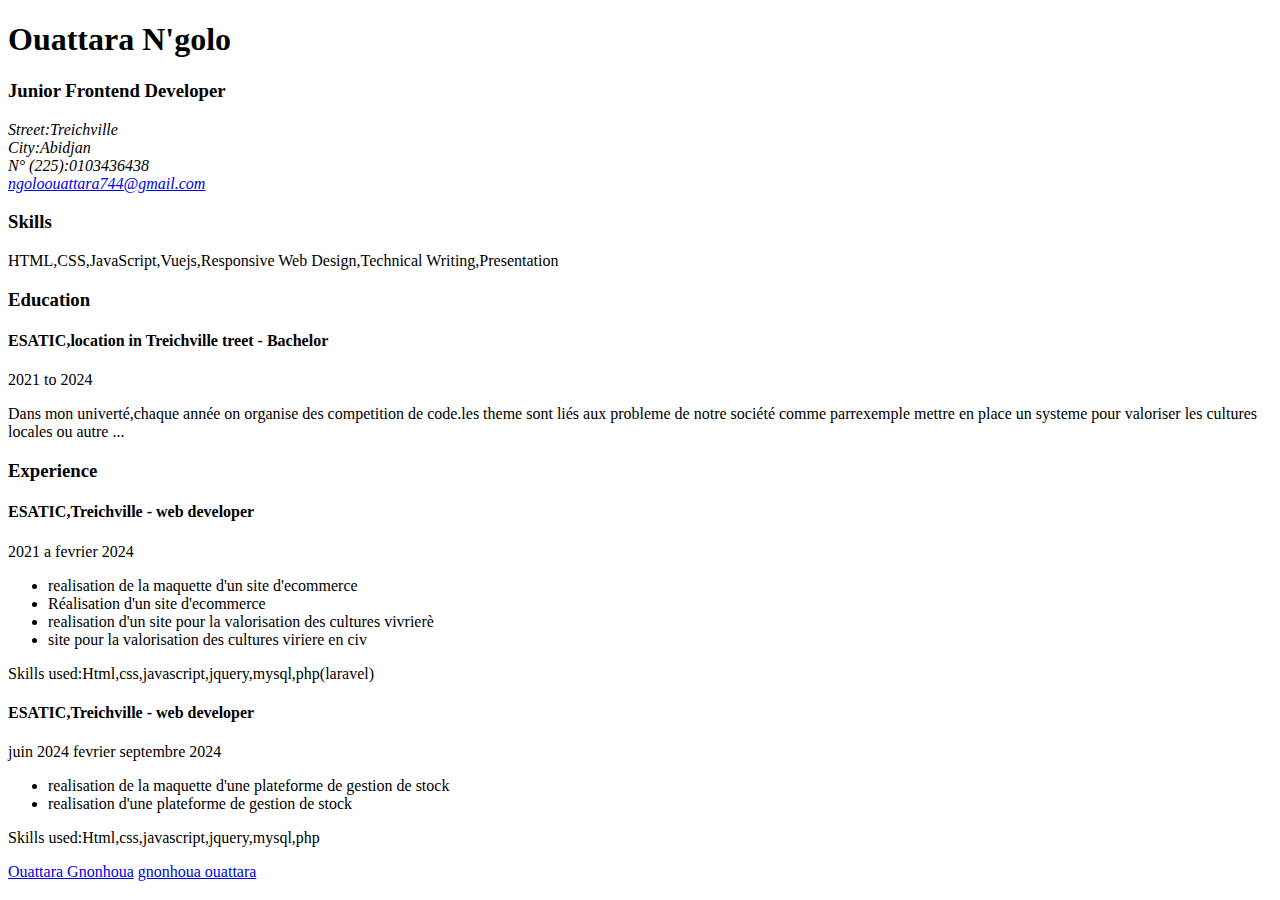
<file: 01-Single-Page CV/index.html>
<!DOCTYPE html>
<html lang="en">
<head>
    <meta charset="UTF-8">
    <meta name="viewport" content="width=device-width, initial-scale=1.0">
    <!-- SEO Meta Tags -->
    <meta name="description" content=" CV of Ouattara Ngolo, a junior Frontend Developer.">
    <meta name="keywords" content="CV, Frontend Developer, HTML, CSS, JavaScript,laravel,vuejs">
    <meta name="author" content="Ouattara Ngolo">

    <!-- Open Graph (OG) Tags: -->
    <meta name="og:title" content="Junior Frontend Developer CV">
    <meta name="og:description" content="A CV showcasing the experience, skills, and education of a junior frontend developer.">
    <!-- <meta name="og:image" content="path-to-image.jpg"> -->
    <meta name="og:type" content="website">
    
    <!-- favicon  cv -->
    <link rel="shortcut icon" href="favicon.ico" type="image/x-icon">
    
</head>
<body>

    <header>
        <h1>Ouattara N'golo</h1>
        <h3>Junior Frontend Developer</h3>
        <address>
            Street:Treichville<br>
            City:Abidjan <br>
            N° (225):0103436438 <br>
            <a href="mailto:ngoloouattara744@gmail.com">ngoloouattara744@gmail.com</a>
        </address>
    </header>
    <main>
        <section class="skills">
            <h3>Skills</h3>
            <p>HTML,CSS,JavaScript,Vuejs,Responsive Web Design,Technical Writing,Presentation</p>
        </section>
        <section class="education">
            <h3>Education</h3>
            <h4>ESATIC,location in Treichville treet - Bachelor</h4>
            <p>2021 to 2024</p>
            <p>Dans mon univerté,chaque année on organise des competition de code.les theme sont liés aux probleme de notre société comme parrexemple mettre en place un systeme pour valoriser les cultures locales ou autre ...</p>
        </section>
        <section class="experience">
            <h3>Experience</h3>
            <article>
                <h4>ESATIC,Treichville - web developer</h4>
                <p>2021 a fevrier 2024</p>
                <ul>
                    <li>realisation de la maquette d'un site d'ecommerce</li>
                    <li>Réalisation d'un site d'ecommerce</li>
                    <li>realisation d'un site pour la valorisation des cultures vivrierè</li>
                    <li>site pour la valorisation des cultures viriere en civ</li>
                </ul>
                <p> Skills used:Html,css,javascript,jquery,mysql,php(laravel)</p>
            </article>
            <article>
                <h4>ESATIC,Treichville - web developer</h4>
                <p>juin 2024 fevrier  septembre 2024</p>
                <ul>
                    <li>realisation de la maquette d'une plateforme de gestion de stock</li>
                    <li>realisation d'une plateforme de gestion de stock</li>
                </ul>
                <p> Skills used:Html,css,javascript,jquery,mysql,php</p>
            </article>
        </section>
        <aside class="internet">
            <a href="https://www.linkedin.com/in/gnonhoua-n-golo-nouhoun-ouattara-074806220/">Ouattara Gnonhoua</a>
            <a href="https://github.com/gnonhouaDev">gnonhoua ouattara</a>
        </aside>
    </main>
    
</body>
</html>
</file>
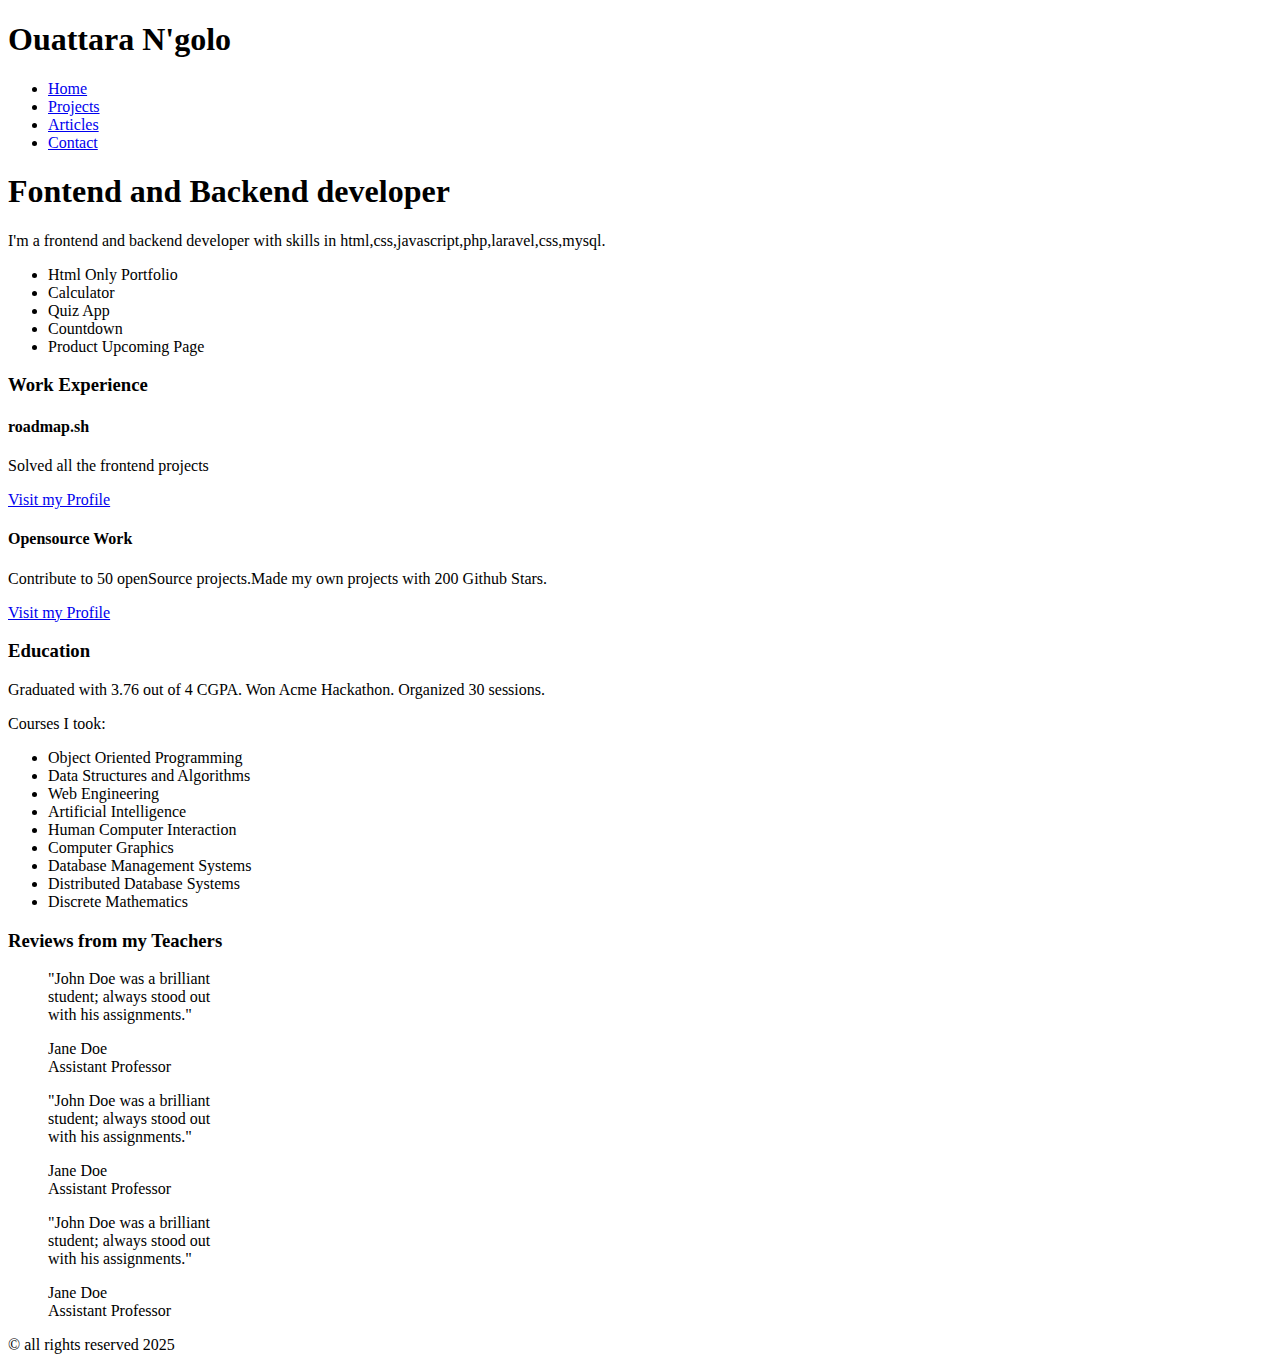
<file: 02-Basic HTML Website/index.html>
<!DOCTYPE html>
<html lang="en">
<head>
    <meta charset="UTF-8">
    <meta name="viewport" content="width=device-width, initial-scale=1.0">

    <!-- SEO meta tags -->
    <meta name="description" content="A simple HTML-only website for roadmap.sh frontend" />
    <meta name="keywords" content="Frontend Project, HTML, Roadmap.sh" />
    <meta name="author" content="Ouattara N'golo">
    
    <title>simple HTML</title>
</head>
<body>
    <header>
        <h1 class="logo">Ouattara N'golo</h1>
        <nav>
            <ul>
                <li><a href="#home">Home</a></li>
                <li><a href="projects.html">Projects</a></li>
                <li><a href="articles.html">Articles</a></li>
                <li><a href="contact.html">Contact</a></li>
            </ul>
        </nav>
    </header>

    <main>
        <section class="home" id="home">
            <h1>Fontend and Backend developer</h1>
            <p>I'm a frontend and backend developer with skills in html,css,javascript,php,laravel,css,mysql.</p>
        </section>
        <section>
            <section class="projects">

                <ul>
                    <li>Html Only Portfolio</li>
                    <li>Calculator</li>
                    <li>Quiz App</li>
                    <li>Countdown</li>
                    <li>Product Upcoming Page</li>
                </ul>
                
            </section>
            <section class="experience">
                <h3>Work Experience</h3>
    
                <article class="roadmap">
                    <h4>roadmap.sh</h4>
                    <p>Solved all the frontend projects</p>
                    <a href="#">Visit my Profile</a>
                </article>
    
                <article class="opensource">
                    <h4>Opensource Work</h4>
                    <p>Contribute to 50 openSource projects.Made my own projects with 200 Github Stars.</p>
                    <a href="#">Visit my Profile</a>
                </article>
            </section>
    
            <section class="education">
                <h3>Education</h3>
                <p>Graduated with 3.76 out of 4 CGPA. Won Acme Hackathon. Organized 30 sessions.</p>
                <p>Courses I took:</p>
                <ul>
                    <li>Object Oriented Programming</li>
                    <li>Data Structures and Algorithms</li>
                    <li>Web Engineering</li>
                    <li>Artificial Intelligence</li>
                    <li>Human Computer Interaction</li>
                    <li>Computer Graphics</li>
                    <li>Database Management Systems</li>
                    <li>Distributed Database Systems</li>
                    <li>Discrete Mathematics</li>
                </ul>
            </section>
        </section>
        <aside class="teachers">
            <h3>Reviews from my Teachers</h3>
    
            <article>
                <blockquote>
                    <p>"John Doe was a brilliant 
                        <br> student; always stood out <br>
                         with his assignments."
                    </p>
                    <p>Jane Doe <br> Assistant Professor</p>
                </blockquote>
    
                <blockquote>
                    <p>"John Doe was a brilliant 
                        <br> student; always stood out <br>
                         with his assignments."
                    </p>
                    <p>Jane Doe <br> Assistant Professor</p>
                </blockquote>
    
                <blockquote>
                    <p>"John Doe was a brilliant 
                        <br> student; always stood out <br>
                         with his assignments."
                    </p>
                    <p>Jane Doe <br> Assistant Professor</p>
                </blockquote>
            </article>
        </aside>
        <footer>
            <p>&copy; all rights reserved 2025</p>
        </footer>
    </main>
</body>
</html>
</file>
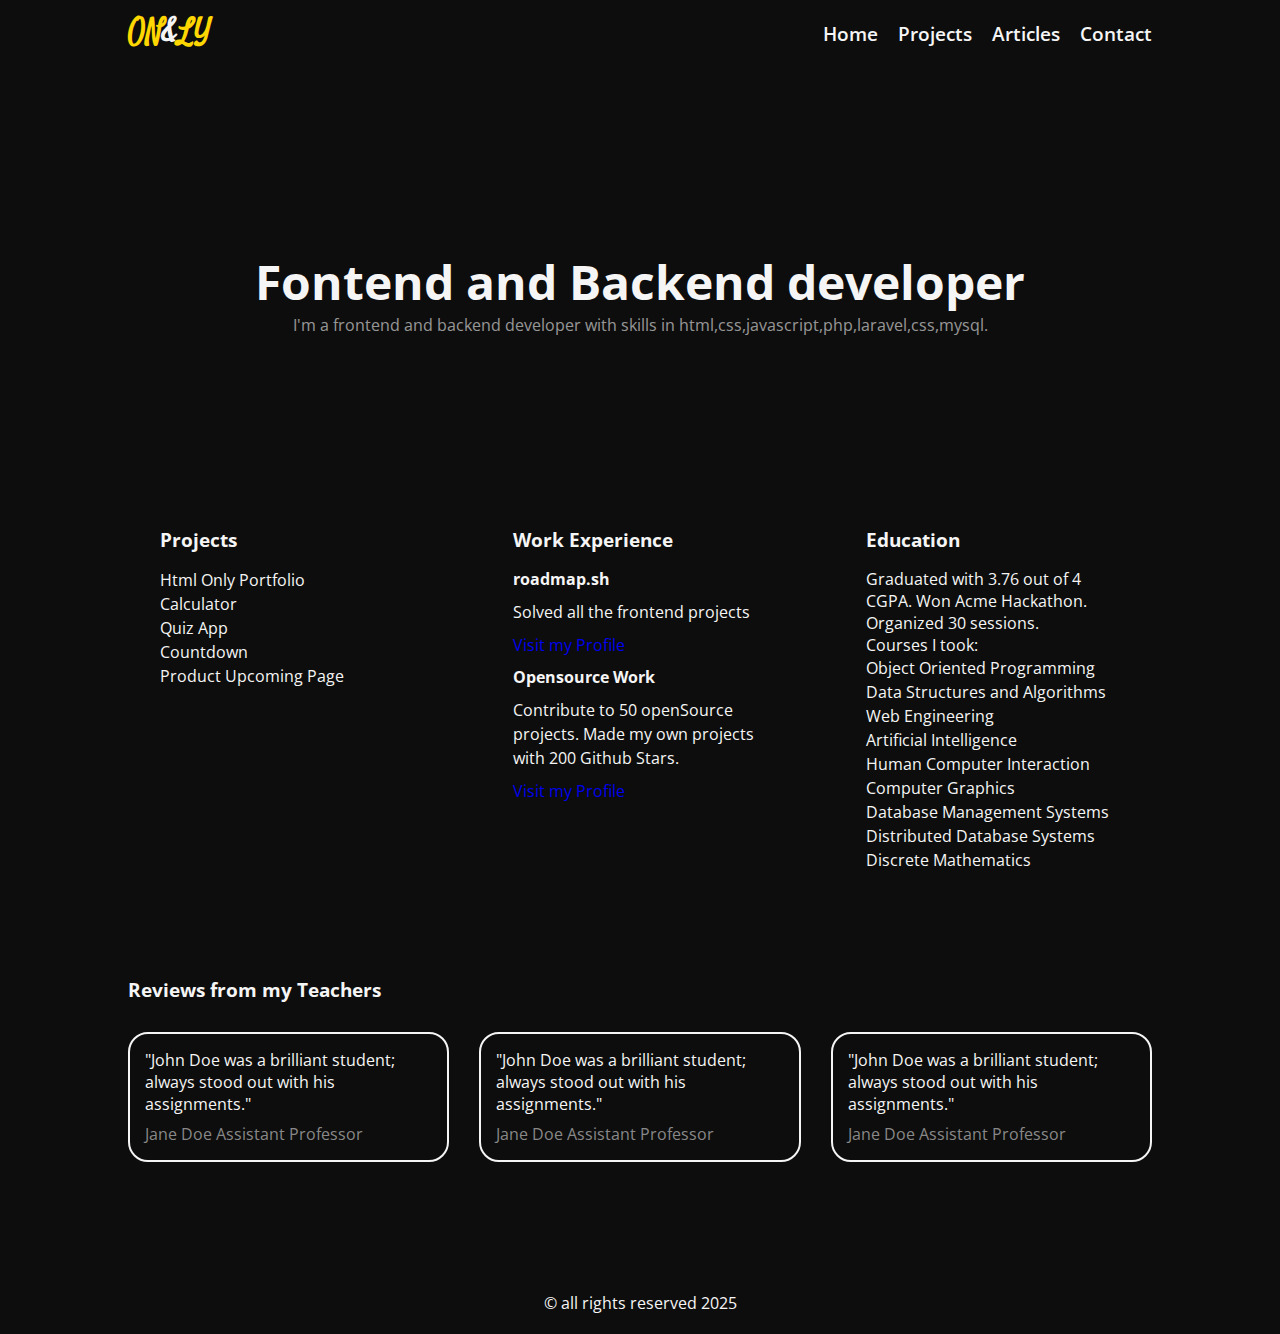
<file: 03-Personal Portfolio/index.html>
<!DOCTYPE html>
<html lang="en">
<head>
    <meta charset="UTF-8">
    <meta name="viewport" content="width=device-width, initial-scale=1.0">

    <!-- SEO meta tags -->
    <meta name="description" content="A simple HTML-only website for roadmap.sh frontend" />
    <meta name="keywords" content="Frontend Project, HTML, Roadmap.sh" />
    <meta name="author" content="Ouattara N'golo">
    <!-- font -->
    <link rel="preconnect" href="https://fonts.googleapis.com">
    <link rel="preconnect" href="https://fonts.gstatic.com" crossorigin>
    <link href="https://fonts.googleapis.com/css2?family=Open+Sans:ital,wght@0,300..800;1,300..800&family=Satisfy&display=swap" rel="stylesheet">
    <link rel="stylesheet" href="/03-Personal Portfolio/CSS/style.css">
    
    <title>simple HTML</title>
</head>
<body>
    <header>
        <h1 class="logo"><span>ON</span>&<span>LY</span></h1>
        <nav class="nav">
            <ul>
                <li><a href="index.html">Home</a></li>
                <li><a href="Projects.html">Projects</a></li>
                <li><a href="Articles.html">Articles</a></li>
                <li><a href="contact.html">Contact</a></li>
            </ul>
        </nav>
    </header>

    <main>
        <section class="home" id="home">
            <h1>Fontend and Backend developer</h1>
            <p>I'm a frontend and backend developer with skills in html,css,javascript,php,laravel,css,mysql.</p>
        </section>
    
        <section class="prof">
            <section class="projects">
                <h3>Projects</h3>
                <ul>
                    <li>Html Only Portfolio</li>
                    <li>Calculator</li>
                    <li>Quiz App</li>
                    <li>Countdown</li>
                    <li>Product Upcoming Page</li>
                </ul>
                
            </section>
            <section class="experience">
                <h3>Work Experience</h3>
    
                <article class="roadmap">
                    <h4>roadmap.sh</h4>
                    <p>Solved all the frontend projects</p>
                    <a href="#">Visit my Profile</a>
                </article>
    
                <article class="opensource">
                    <h4>Opensource Work</h4>
                    <p>Contribute to 50 openSource projects. Made my own projects with
                         200 Github Stars.</p>
                    <a href="#">Visit my Profile</a>
                </article>
            </section>
    
            <section class="education">
                <h3>Education</h3>
                <p>Graduated with 3.76 out of 4 CGPA. Won Acme Hackathon. Organized 30 sessions.</p>
                <p>Courses I took:</p>
                <ul>
                    <li>Object Oriented Programming</li>
                    <li>Data Structures and Algorithms</li>
                    <li>Web Engineering</li>
                    <li>Artificial Intelligence</li>
                    <li>Human Computer Interaction</li>
                    <li>Computer Graphics</li>
                    <li>Database Management Systems</li>
                    <li>Distributed Database Systems</li>
                    <li>Discrete Mathematics</li>
                </ul>
            </section>
        </section>

        <aside class="teachers">
            <h3>Reviews from my Teachers</h3>
    
            <article>
                <blockquote>
                    <p>"John Doe was a brilliant 
                         student; always stood out 
                         with his assignments."
                    </p>
                    <p class="author">Jane Doe  Assistant Professor</p>
                </blockquote>

                <blockquote>
                    <p>"John Doe was a brilliant 
                         student; always stood out 
                         with his assignments."
                    </p>
                    <p class="author">Jane Doe  Assistant Professor</p>
                </blockquote>
    
                <blockquote>
                    <p>"John Doe was a brilliant 
                         student; always stood out 
                         with his assignments."
                    </p>
                    <p class="author">Jane Doe  Assistant Professor</p>
                </blockquote>
            </article>
        </aside>
        <footer>
            <p>&copy; all rights reserved 2025</p>
        </footer>
    </main> 
</body>
</html>
</file>
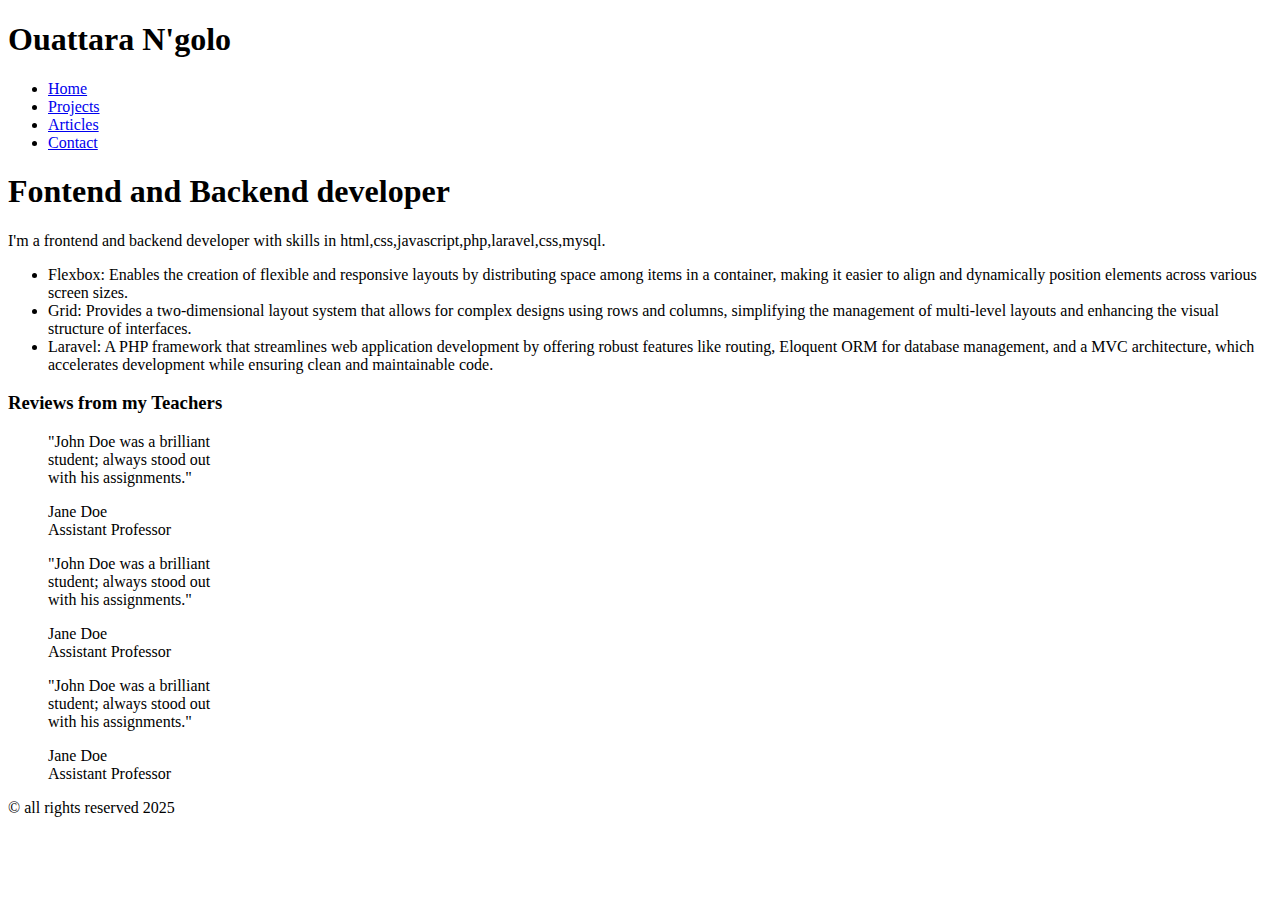
<file: 02-Basic HTML Website/Articles.html>
<!DOCTYPE html>
<html lang="en">
<head>
    <meta charset="UTF-8">
    <meta name="viewport" content="width=device-width, initial-scale=1.0">

    <!-- SEO meta tags -->
    <meta name="description" content="A simple HTML-only website for roadmap.sh frontend" />
    <meta name="keywords" content="Frontend Project, HTML, Roadmap.sh" />
    <meta name="author" content="Ouattara N'golo">
    
    <title>simple HTML</title>
</head>
<body>
    <header>
        <h1 class="logo">Ouattara N'golo</h1>
        <nav>
            <ul>
                <li><a href="#home">Home</a></li>
                <li><a href="projects.html">Projects</a></li>
                <li><a href="articles.html">Articles</a></li>
                <li><a href="contact.html">Contact</a></li>
            </ul>
        </nav>
    </header>

    <main>
        <section class="home" id="home">
            <h1>Fontend and Backend developer</h1>
            <p>I'm a frontend and backend developer with skills in html,css,javascript,php,laravel,css,mysql.</p>
        </section>
        <!-- section article -->
        <section class="article">
            
            <ul>
                <li>Flexbox: Enables the creation of flexible and responsive layouts by distributing space among items in a container, making it easier to align and dynamically position elements across various screen sizes.</li>
                <li>
                    Grid: Provides a two-dimensional layout system that allows for complex designs using rows and columns, simplifying the management of multi-level layouts and enhancing the visual structure of interfaces.
                </li>
                <li>
                    Laravel: A PHP framework that streamlines web application development by offering robust features like routing, Eloquent ORM for database management, and a MVC architecture, which accelerates development while ensuring clean and maintainable code.
                </li>
            </ul>
            
        </section>

        <aside class="teachers">
            <h3>Reviews from my Teachers</h3>
    
            <article>
                <blockquote>
                    <p>"John Doe was a brilliant 
                        <br> student; always stood out <br>
                         with his assignments."
                    </p>
                    <p>Jane Doe <br> Assistant Professor</p>
                </blockquote>
    
                <blockquote>
                    <p>"John Doe was a brilliant 
                        <br> student; always stood out <br>
                         with his assignments."
                    </p>
                    <p>Jane Doe <br> Assistant Professor</p>
                </blockquote>
    
                <blockquote>
                    <p>"John Doe was a brilliant 
                        <br> student; always stood out <br>
                         with his assignments."
                    </p>
                    <p>Jane Doe <br> Assistant Professor</p>
                </blockquote>
            </article>
        </aside>
        <footer>
            <p>&copy; all rights reserved 2025</p>
        </footer>
    </main>
</body>
</html>
</file>
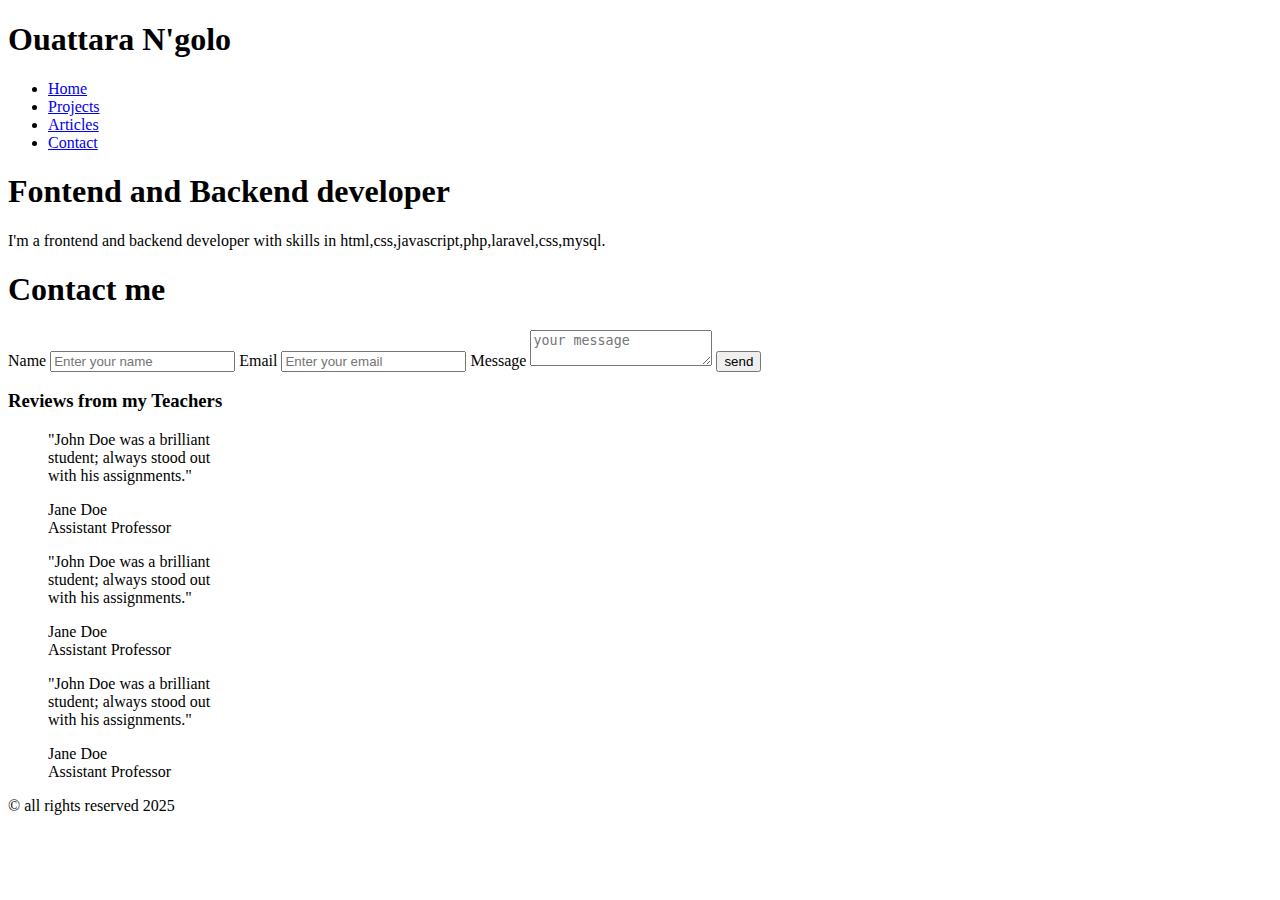
<file: 02-Basic HTML Website/contact.html>
<!DOCTYPE html>
<html lang="en">
<head>
    <meta charset="UTF-8">
    <meta name="viewport" content="width=device-width, initial-scale=1.0">

    <!-- SEO meta tags -->
    <meta name="description" content="A simple HTML-only website for roadmap.sh frontend" />
    <meta name="keywords" content="Frontend Project, HTML, Roadmap.sh" />
    <meta name="author" content="Ouattara N'golo">
    
    <title>simple HTML</title>
</head>
<body>
    <header>
        <h1 class="logo">Ouattara N'golo</h1>
        <nav>
            <ul>
                <li><a href="#home">Home</a></li>
                <li><a href="projects.html">Projects</a></li>
                <li><a href="articles.html">Articles</a></li>
                <li><a href="contact.html">Contact</a></li>
            </ul>
        </nav>
    </header>

    <main>
        <section class="home" id="home">
            <h1>Fontend and Backend developer</h1>
            <p>I'm a frontend and backend developer with skills in html,css,javascript,php,laravel,css,mysql.</p>
        </section>
        <section>
            <h1>Contact me</h1>

            <form action="contact.php" method="post">
                <label for="name">Name</label>
                <input type="text" id="name" placeholder="Enter your name">

                <label for="email">Email</label>
                <input type="text" id="email" placeholder="Enter your email">

                <label for="msg">Message</label>
                <textarea name="" id="msg" placeholder="your message"></textarea>
                <button type="submit">send</button>
            </form>
        </section>
        <aside class="teachers">
            <h3>Reviews from my Teachers</h3>
    
            <article>
                <blockquote>
                    <p>"John Doe was a brilliant 
                        <br> student; always stood out <br>
                         with his assignments."
                    </p>
                    <p>Jane Doe <br> Assistant Professor</p>
                </blockquote>
    
                <blockquote>
                    <p>"John Doe was a brilliant 
                        <br> student; always stood out <br>
                         with his assignments."
                    </p>
                    <p>Jane Doe <br> Assistant Professor</p>
                </blockquote>
    
                <blockquote>
                    <p>"John Doe was a brilliant 
                        <br> student; always stood out <br>
                         with his assignments."
                    </p>
                    <p>Jane Doe <br> Assistant Professor</p>
                </blockquote>
            </article>
        </aside>
        <footer>
            <p>&copy; all rights reserved 2025</p>
        </footer>
    </main>
</body>
</html>
</file>
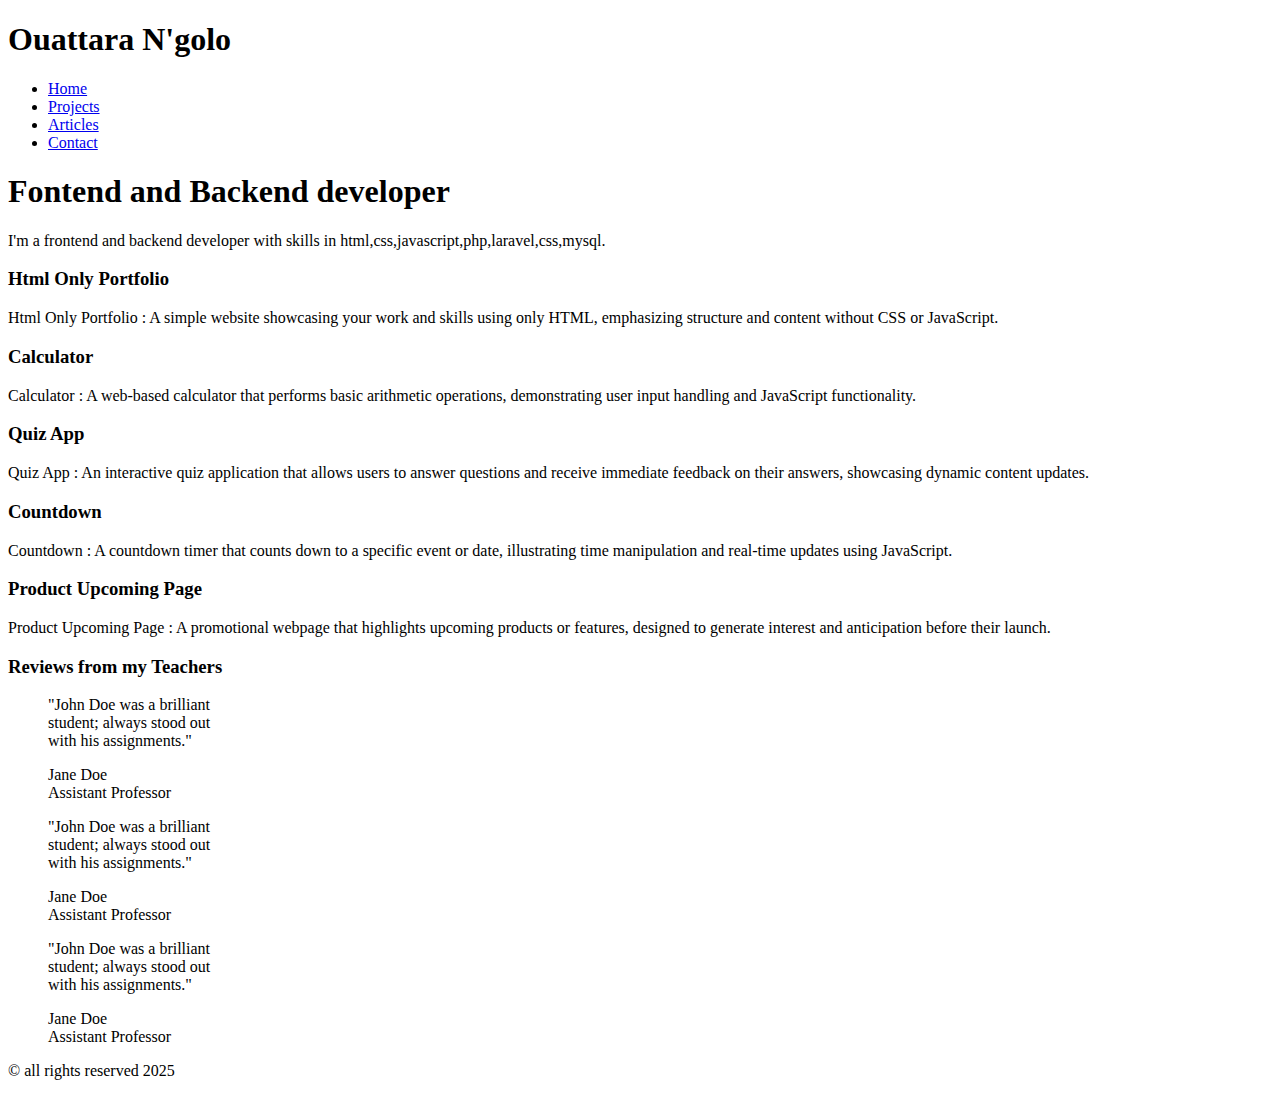
<file: 02-Basic HTML Website/Projects.html>
<!DOCTYPE html>
<html lang="en">
<head>
    <meta charset="UTF-8">
    <meta name="viewport" content="width=device-width, initial-scale=1.0">

    <!-- SEO meta tags -->
    <meta name="description" content="A simple HTML-only website for roadmap.sh frontend" />
    <meta name="keywords" content="Frontend Project, HTML, Roadmap.sh" />
    <meta name="author" content="Ouattara N'golo">
    
    <title>simple HTML</title>
</head>
<body>
    <header>
        <h1 class="logo">Ouattara N'golo</h1>
        <nav>
            <ul>
                <li><a href="#home">Home</a></li>
                <li><a href="projects.html">Projects</a></li>
                <li><a href="articles.html">Articles</a></li>
                <li><a href="contact.html">Contact</a></li>
            </ul>
        </nav>
    </header>

    <main>
        <section class="home" id="home">
            <h1>Fontend and Backend developer</h1>
            <p>I'm a frontend and backend developer with skills in html,css,javascript,php,laravel,css,mysql.</p>
        </section>
        <section class="projects">

            <article>
                <h3>Html Only Portfolio</h3>
                <p>Html Only Portfolio : A simple website showcasing your work and skills using only HTML, emphasizing structure and content without CSS or JavaScript.</p>
            </article>

            <article>
                <h3>Calculator</h3>
                <p>Calculator : A web-based calculator that performs basic arithmetic operations, demonstrating user input handling and JavaScript functionality.</p>
            </article>

            <article>
                <h3>Quiz App </h3>
                <p>Quiz App : An interactive quiz application that allows users to answer questions and receive immediate feedback on their answers, showcasing dynamic content updates.</p>
            </article>

            <article>
                <h3>Countdown</h3>
                <p>Countdown : A countdown timer that counts down to a specific event or date, illustrating time manipulation and real-time updates using JavaScript.</p>
            </article>

            <article>
                <h3>Product Upcoming Page</h3>
                <p>Product Upcoming Page : A promotional webpage that highlights upcoming products or features, designed to generate interest and anticipation before their launch.</p>
            </article>
            
        </section>
        <aside class="teachers">
            <h3>Reviews from my Teachers</h3>
    
            <article>
                <blockquote>
                    <p>"John Doe was a brilliant 
                        <br> student; always stood out <br>
                         with his assignments."
                    </p>
                    <p>Jane Doe <br> Assistant Professor</p>
                </blockquote>
    
                <blockquote>
                    <p>"John Doe was a brilliant 
                        <br> student; always stood out <br>
                         with his assignments."
                    </p>
                    <p>Jane Doe <br> Assistant Professor</p>
                </blockquote>
    
                <blockquote>
                    <p>"John Doe was a brilliant 
                        <br> student; always stood out <br>
                         with his assignments."
                    </p>
                    <p>Jane Doe <br> Assistant Professor</p>
                </blockquote>
            </article>
        </aside>
        <footer>
            <p>&copy; all rights reserved 2025</p>
        </footer>
    </main>
</body>
</html>
</file>
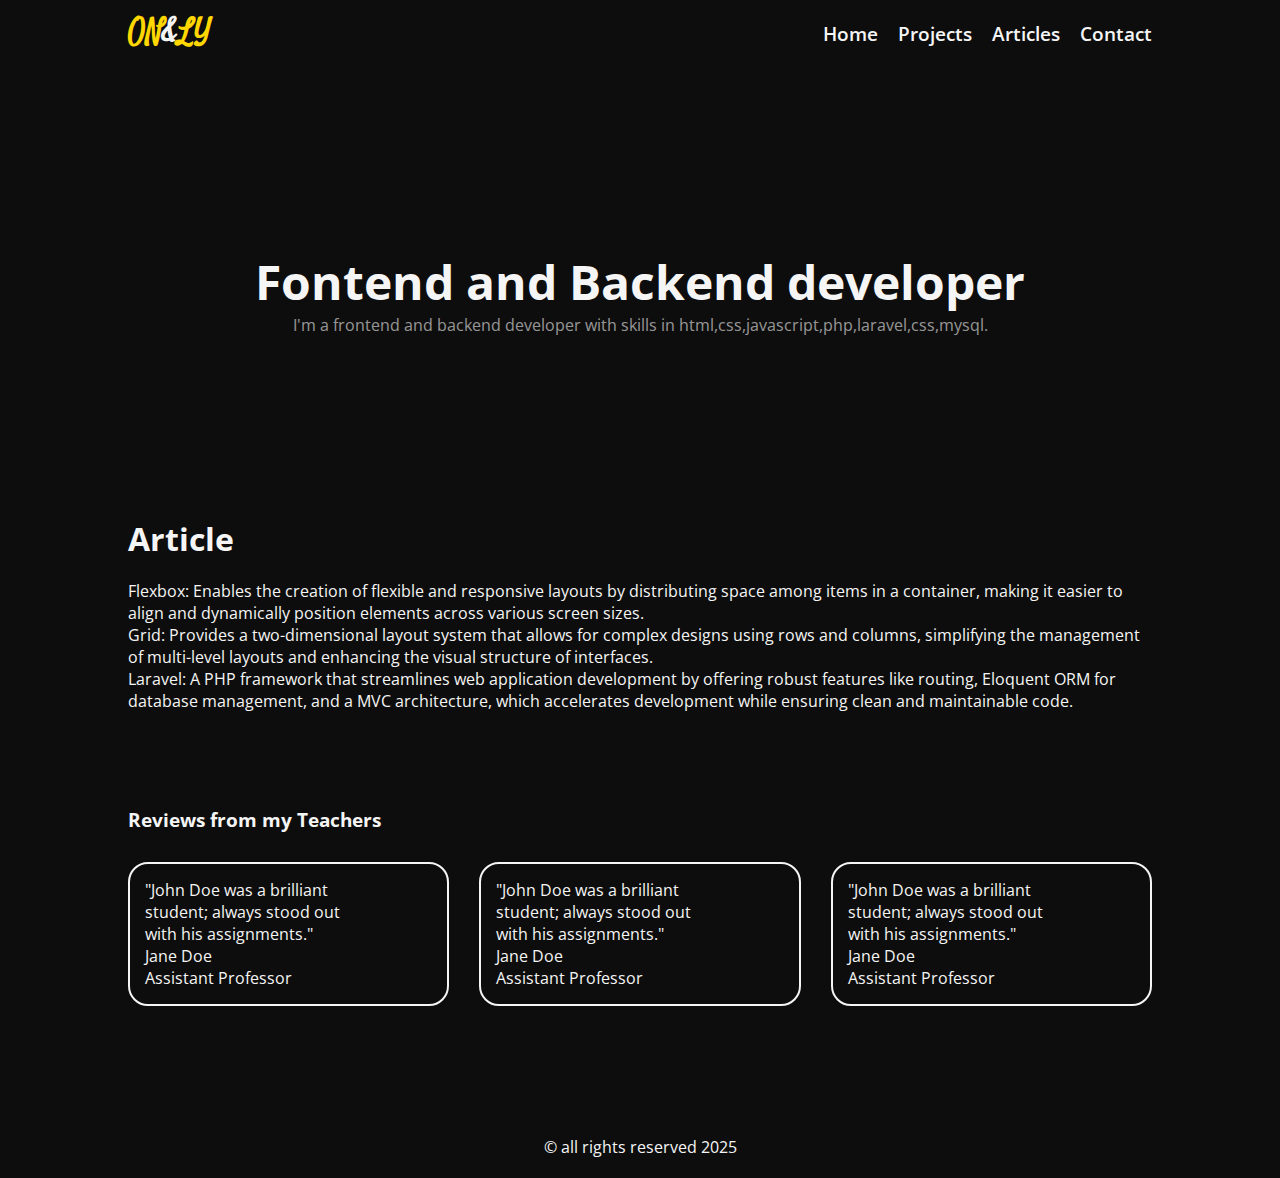
<file: 03-Personal Portfolio/Articles.html>
<!DOCTYPE html>
<html lang="en">
<head>
    <meta charset="UTF-8">
    <meta name="viewport" content="width=device-width, initial-scale=1.0">

    <!-- SEO meta tags -->
    <meta name="description" content="A simple HTML-only website for roadmap.sh frontend" />
    <meta name="keywords" content="Frontend Project, HTML, Roadmap.sh" />
    <meta name="author" content="Ouattara N'golo">
    <!-- font -->
    <link rel="preconnect" href="https://fonts.googleapis.com">
    <link rel="preconnect" href="https://fonts.gstatic.com" crossorigin>
    <link href="https://fonts.googleapis.com/css2?family=Open+Sans:ital,wght@0,300..800;1,300..800&family=Satisfy&display=swap" rel="stylesheet">
    <link rel="stylesheet" href="/03-Personal Portfolio/CSS/style.css">
    
    <title>simple HTML</title>
</head>
<body>
    <header>
        <h1 class="logo"><span>ON</span>&<span>LY</span></h1>
        <nav class="nav">
            <ul>
                <li><a href="index.html">Home</a></li>
                <li><a href="Projects.html">Projects</a></li>
                <li><a href="Articles.html">Articles</a></li>
                <li><a href="contact.html">Contact</a></li>
            </ul>
        </nav>
    </header>

    <main>
        <section class="home" id="home">
            <h1>Fontend and Backend developer</h1>
            <p>I'm a frontend and backend developer with skills in html,css,javascript,php,laravel,css,mysql.</p>
        </section>
        <!-- section article -->
        <section class="article-section">
            <h1>Article</h1>
            <ul>
                <li>Flexbox: Enables the creation of flexible and responsive layouts by distributing space among items in a container, making it easier to align and dynamically position elements across various screen sizes.</li>
                <li>
                    Grid: Provides a two-dimensional layout system that allows for complex designs using rows and columns, simplifying the management of multi-level layouts and enhancing the visual structure of interfaces.
                </li>
                <li>
                    Laravel: A PHP framework that streamlines web application development by offering robust features like routing, Eloquent ORM for database management, and a MVC architecture, which accelerates development while ensuring clean and maintainable code.
                </li>
            </ul>
            
        </section>

        <aside class="teachers">
            <h3>Reviews from my Teachers</h3>
    
            <article>
                <blockquote>
                    <p>"John Doe was a brilliant 
                        <br> student; always stood out <br>
                         with his assignments."
                    </p>
                    <p>Jane Doe <br> Assistant Professor</p>
                </blockquote>
    
                <blockquote>
                    <p>"John Doe was a brilliant 
                        <br> student; always stood out <br>
                         with his assignments."
                    </p>
                    <p>Jane Doe <br> Assistant Professor</p>
                </blockquote>
    
                <blockquote>
                    <p>"John Doe was a brilliant 
                        <br> student; always stood out <br>
                         with his assignments."
                    </p>
                    <p>Jane Doe <br> Assistant Professor</p>
                </blockquote>
            </article>
        </aside>
        <footer>
            <p>&copy; all rights reserved 2025</p>
        </footer>
    </main>
</body>
</html>
</file>
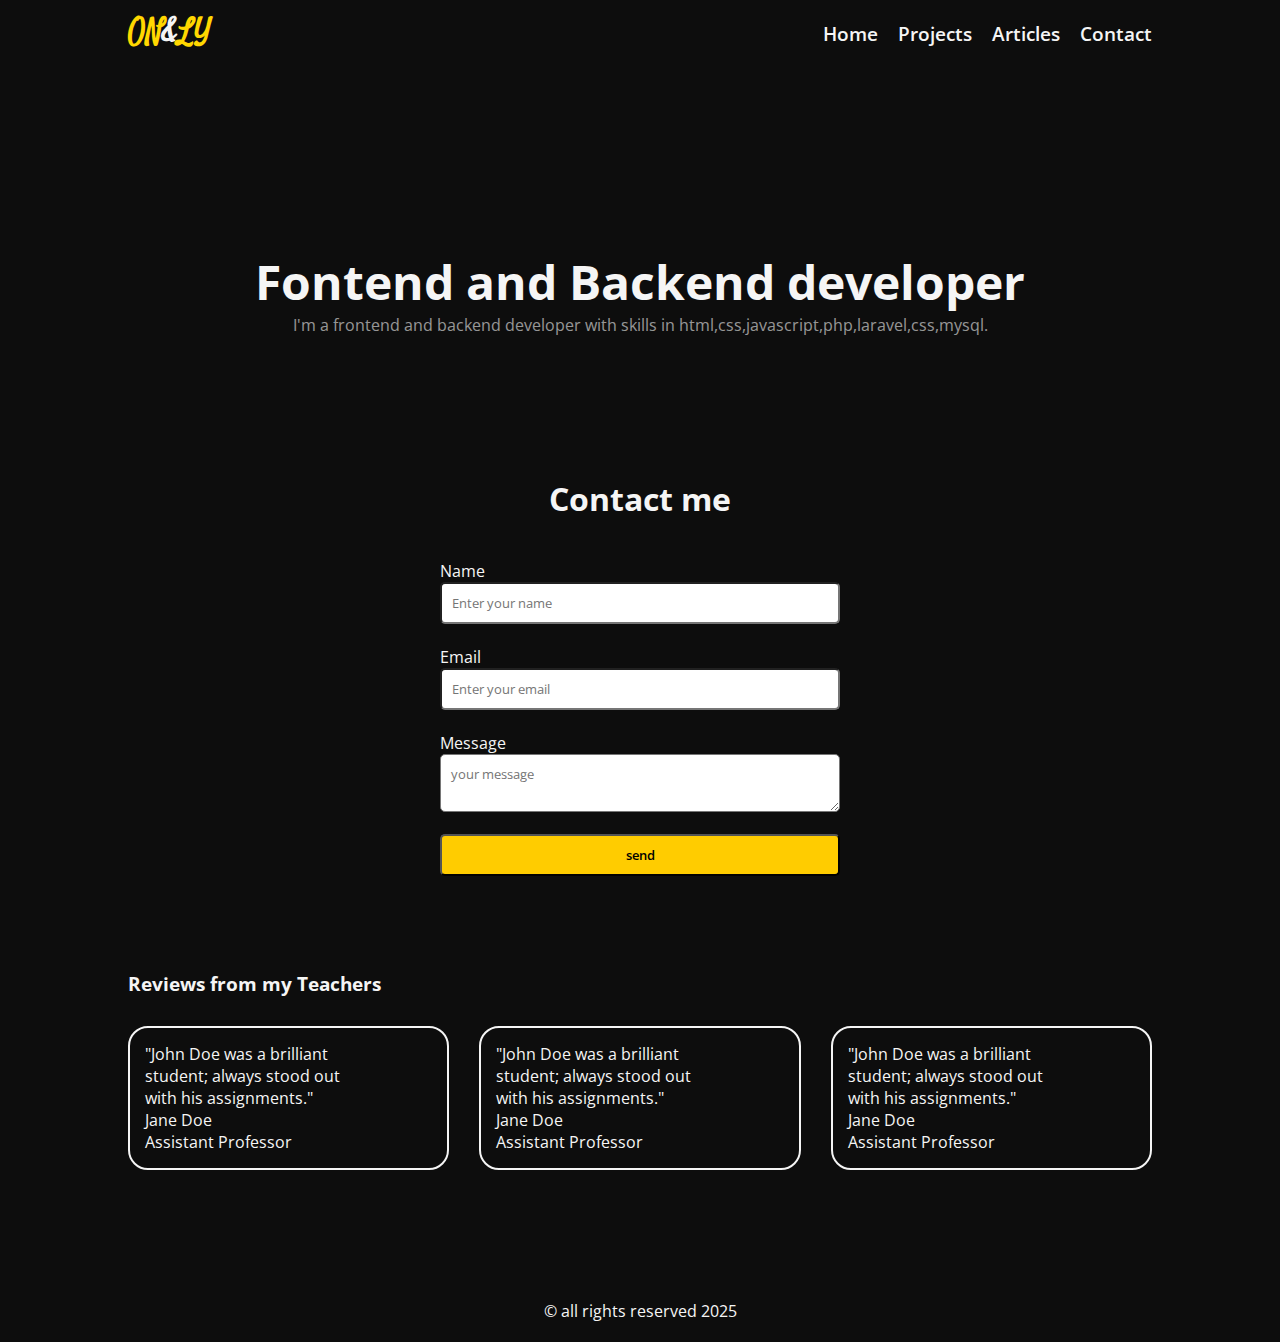
<file: 03-Personal Portfolio/contact.html>
<!DOCTYPE html>
<html lang="en">
<head>
    <meta charset="UTF-8">
    <meta name="viewport" content="width=device-width, initial-scale=1.0">

    <!-- SEO meta tags -->
    <meta name="description" content="A simple HTML-only website for roadmap.sh frontend" />
    <meta name="keywords" content="Frontend Project, HTML, Roadmap.sh" />
    <meta name="author" content="Ouattara N'golo">
    <!-- font -->
    <link rel="preconnect" href="https://fonts.googleapis.com">
    <link rel="preconnect" href="https://fonts.gstatic.com" crossorigin>
    <link href="https://fonts.googleapis.com/css2?family=Open+Sans:ital,wght@0,300..800;1,300..800&family=Satisfy&display=swap" rel="stylesheet">
    <link rel="stylesheet" href="/03-Personal Portfolio/CSS/style.css">
    
    <title>simple HTML</title>
</head>
<body>
    <header>
        <h1 class="logo"><span>ON</span>&<span>LY</span></h1>
        <nav class="nav">
            <ul>
                <li><a href="index.html">Home</a></li>
                <li><a href="Projects.html">Projects</a></li>
                <li><a href="Articles.html">Articles</a></li>
                <li><a href="contact.html">Contact</a></li>
            </ul>
        </nav>
    </header>

    <main>
        <section class="home" id="home">
            <h1>Fontend and Backend developer</h1>
            <p>I'm a frontend and backend developer with skills in html,css,javascript,php,laravel,css,mysql.</p>
        </section>
        <section class="form">
            <h1>Contact me</h1>

            <form action="contact.php" method="post">
                <label for="name">Name</label>
                <input type="text" id="name" placeholder="Enter your name">
                <br>
                <label for="email">Email</label>
                <input type="text" id="email" placeholder="Enter your email">
                <br>
                <label for="msg">Message</label>
                <textarea name="" id="msg" placeholder="your message"></textarea>
                <br>
                <button type="submit">send</button>
            </form>
        </section>
        <aside class="teachers">
            <h3>Reviews from my Teachers</h3>
    
            <article>
                <blockquote>
                    <p>"John Doe was a brilliant 
                        <br> student; always stood out <br>
                         with his assignments."
                    </p>
                    <p>Jane Doe <br> Assistant Professor</p>
                </blockquote>
    
                <blockquote>
                    <p>"John Doe was a brilliant 
                        <br> student; always stood out <br>
                         with his assignments."
                    </p>
                    <p>Jane Doe <br> Assistant Professor</p>
                </blockquote>
    
                <blockquote>
                    <p>"John Doe was a brilliant 
                        <br> student; always stood out <br>
                         with his assignments."
                    </p>
                    <p>Jane Doe <br> Assistant Professor</p>
                </blockquote>
            </article>
        </aside>
        <footer>
            <p>&copy; all rights reserved 2025</p>
        </footer>
    </main>
</body>
</html>
</file>
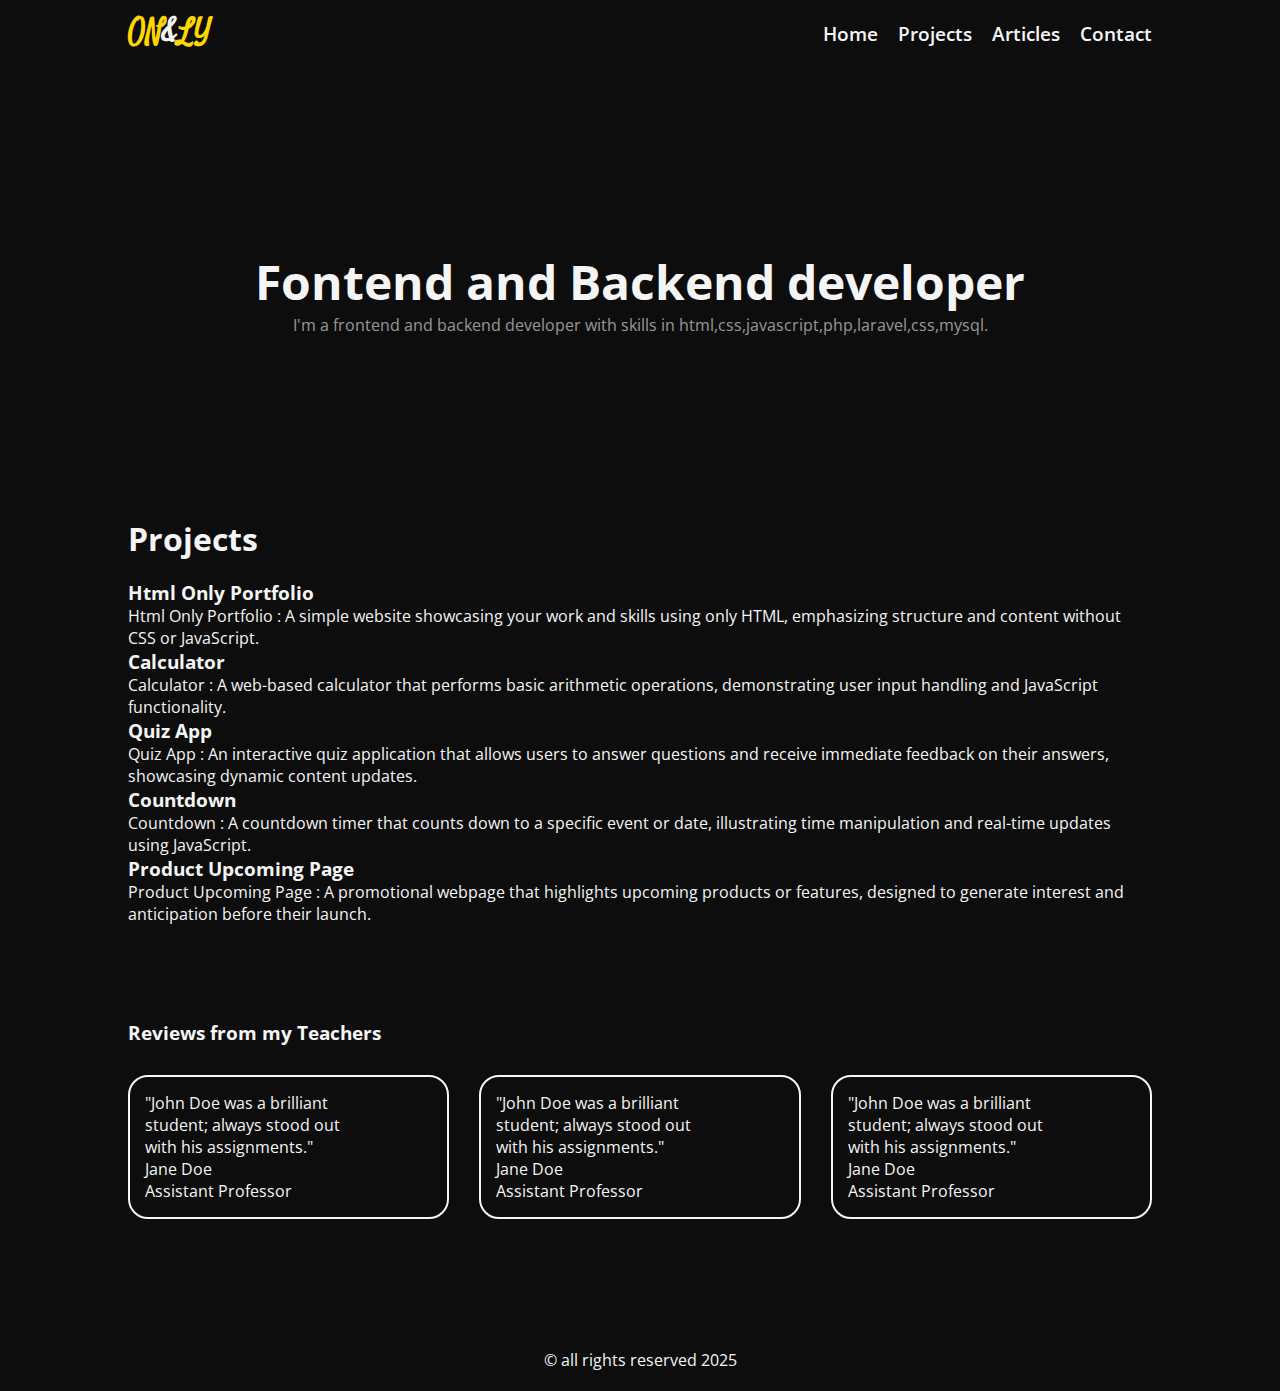
<file: 03-Personal Portfolio/Projects.html>
<!DOCTYPE html>
<html lang="en">
<head>
    <meta charset="UTF-8">
    <meta name="viewport" content="width=device-width, initial-scale=1.0">

    <!-- SEO meta tags -->
    <meta name="description" content="A simple HTML-only website for roadmap.sh frontend" />
    <meta name="keywords" content="Frontend Project, HTML, Roadmap.sh" />
    <meta name="author" content="Ouattara N'golo">
    <!-- font -->
    <link rel="preconnect" href="https://fonts.googleapis.com">
    <link rel="preconnect" href="https://fonts.gstatic.com" crossorigin>
    <link href="https://fonts.googleapis.com/css2?family=Open+Sans:ital,wght@0,300..800;1,300..800&family=Satisfy&display=swap" rel="stylesheet">
    <link rel="stylesheet" href="/03-Personal Portfolio/CSS/style.css">
    
    <title>simple HTML</title>
</head>
<body>
    <header>
        <h1 class="logo"><span>ON</span>&<span>LY</span></h1>
        <nav class="nav">
            <ul>
                <li><a href="index.html">Home</a></li>
                <li><a href="Projects.html">Projects</a></li>
                <li><a href="Articles.html">Articles</a></li>
                <li><a href="contact.html">Contact</a></li>
            </ul>
        </nav>
    </header>

    <main>
        <section class="home" id="home">
            <h1>Fontend and Backend developer</h1>
            <p>I'm a frontend and backend developer with skills in html,css,javascript,php,laravel,css,mysql.</p>
        </section>
        <section class="projects-section">
            <h1>Projects</h1>
            <article>
                <h3>Html Only Portfolio</h3>
                <p>Html Only Portfolio : A simple website showcasing your work and skills using only HTML, emphasizing structure and content without CSS or JavaScript.</p>
            </article>

            <article>
                <h3>Calculator</h3>
                <p>Calculator : A web-based calculator that performs basic arithmetic operations, demonstrating user input handling and JavaScript functionality.</p>
            </article>

            <article>
                <h3>Quiz App </h3>
                <p>Quiz App : An interactive quiz application that allows users to answer questions and receive immediate feedback on their answers, showcasing dynamic content updates.</p>
            </article>

            <article>
                <h3>Countdown</h3>
                <p>Countdown : A countdown timer that counts down to a specific event or date, illustrating time manipulation and real-time updates using JavaScript.</p>
            </article>

            <article>
                <h3>Product Upcoming Page</h3>
                <p>Product Upcoming Page : A promotional webpage that highlights upcoming products or features, designed to generate interest and anticipation before their launch.</p>
            </article>
            
        </section>
        <aside class="teachers">
            <h3>Reviews from my Teachers</h3>
    
            <article>
                <blockquote>
                    <p>"John Doe was a brilliant 
                        <br> student; always stood out <br>
                         with his assignments."
                    </p>
                    <p>Jane Doe <br> Assistant Professor</p>
                </blockquote>
    
                <blockquote>
                    <p>"John Doe was a brilliant 
                        <br> student; always stood out <br>
                         with his assignments."
                    </p>
                    <p>Jane Doe <br> Assistant Professor</p>
                </blockquote>
    
                <blockquote>
                    <p>"John Doe was a brilliant 
                        <br> student; always stood out <br>
                         with his assignments."
                    </p>
                    <p>Jane Doe <br> Assistant Professor</p>
                </blockquote>
            </article>
        </aside>
        <footer>
            <p>&copy; all rights reserved 2025</p>
        </footer>
    </main>
</body>
</html>
</file>
<file: 03-Personal Portfolio/CSS/style.css>
/* the main styles  */
*{
    margin: 0;
    padding: 0;
    box-sizing: border-box;
    list-style: none;
    text-decoration: none;
    font-family: 'Open Sans',sans-serif;
}

:root {
    /* main colors */
    --bg-color: rgba(0, 0, 0, 0.95); /* Fond noir avec légère transparence */
    --text-color: #f5f5f5; /* Texte très clair pour le contraste */
    --accent-color: #ffd700; /* Accent doré pour les boutons ou les liens */
    --muted-color: #888888; /* Gris pour les textes secondaires */
    --border-color: #444444; /* Gris foncé pour les bordures et séparateurs */

    /* button colors */
    --button-bg: #ffd700; /* Fond des boutons doré */
    --button-text-color: #000000; /* Texte des boutons en noir */
    --button-hover-bg: #ffcc00; /* Légère variation dorée au survol */

    /* links colors */
    --link-color: #ffd700; /* Couleur des liens dorée */
    --link-hover-color: #ffffff; /* Blanc au survol pour un contraste dynamique */

    /* Font Size */
    --font-size-h1: 3rem; /* Taille des titres principaux */
    --font-size-h2: 2.5rem; /* Sous-titres principaux */
    --font-size-h3: 2rem; /* Titres de sections */
    --font-size-body: 1rem; /* Texte de base (paragraphe) */
    --font-size-small: 0.875rem; /* Texte plus petit pour les descriptions ou légendes */
    --font-size-button: 1.125rem; /* Taille du texte des boutons */
    --font-size-link: 1rem; /* Taille du texte des liens */

}

body{
    background:var(--bg-color) ;
    color: var(--text-color);
    font-size:var(font-size-body) ;
}

section{
    padding: 0 10%;
}

/* header style and logo */
.logo{
    font-family: 'Satisfy',sans-serif;
}
.logo span{
    font-family: 'Satisfy',sans-serif;
    color: var(--accent-color);
}

header{
    padding: 10px 10%;
    display: flex;
    justify-content: space-between;
    align-items: center;
}
.nav ul {
    display: flex;
}
.nav ul li a {
    padding-left: 20px;
    color: var(--text-color);
    font-weight: 600;
    font-size: 1.2rem;
}
.nav ul li a:hover {
    color: var(--link-color);
}


/* Home section */
.home{
    width: 100%;
    height: 50vh;
    display: flex;
    justify-content: center;
    align-items: center;
    flex-direction: column;
}
.home h1{
    font-size: var(--font-size-h1);
}
.home p{
    color: rgb(245, 245, 245,0.6);
}
.prof{
    padding: 10px 10%;
    display: grid;
    grid-template-columns:repeat(3,1fr);
    justify-content: space-between;
    gap: 35px;
    
}
.prof h3{
    padding-bottom: 1rem;
}
.prof h3{
    padding-bottom: 1rem;
}
.projects li,.experience p,.education li{
    line-height: 1.5rem;
}
.roadmap h4,.opensource h4{
    padding-bottom: 10px;
}
.opensource li{
    letter-spacing: 1.1rem;
}
.roadmap a,.opensource a{
    padding: 10px 0;
    display: block;
}
/* citacitation  */
aside{
    padding: 10px 10%;
}
aside h3{
    padding: 5px 0 30px 0;
}
.teachers article{
    display: grid;
    grid-template-columns: repeat(3,300px);
    gap: 30px;
    justify-content: space-between;

}
.teachers article blockquote{
    border: 2px solid;
    border-radius:20px ;
    padding: 15px;
    margin-bottom: 20px;
}
.teachers h3{
    margin-top: 80px;
}
article blockquote .author{
    color: #888888;
    padding-top: 8px;
}

footer{
    padding: 100px 0 20px 0;
    text-align: center;
    font-size: 1rem;
}
/* section des projets */


.article-section h1,.projects-section h1{
    padding-bottom: 20px;
}
/* Contact me */
.form{
    width: 100%;
    display: flex;
    flex-direction: column;
    justify-content: center;
    align-items: center;
}
.form h1{
    position: relative;
    top: -40px;
}
.form button{
    background-color: #ffcc00;
    color: #000000;
    font-weight: 600;
}

form input,textarea,button{
    display: block;
    width: 400px;
    padding: 10px;
    border-radius:5px ;
}
/* responsive */

/* Styles for small mobile devices */

@media (max-width: 780px) {
    header{
        display: flex;
        flex-direction: column;
        gap: 2rem;
        position: relative;
        z-index: 2;
    }
    .home {
        text-align: center;
        position: relative;
        top: -75px;
    
    }
    .home h1{
        font-size: var(--font-size-h3);
    }
    .home p{
        color: rgb(245, 245, 245,0.6);
        letter-spacing: 0.1rem;
    }
    /* section prof */
    .prof{
    
        display: grid;
        grid-template-columns:repeat(1,1fr);
        margin-top: -8rem;
    }
    .prof .projects{
        text-align: center;
        font-size: 1.1rem;
        margin-bottom: 30px;
    }
    .prof .projects ul li{
        line-height: 2rem;
        
        padding: 5px;
        
    }
    .prof h3{
        text-align: center;
        margin-bottom: 10px;
    }
    .prof .experience{
        margin-bottom: 30px;
    }
    .teachers article{
        display: grid;
        grid-template-columns: repeat(auto-fit, minmax(290px, 1fr));

    }
    .projects-section,.article-section{
        margin-top: -10%;
    }
    .article-section h1,.projects-section h1{
        padding-bottom: 20px;
    }
}

/* Styles for tablets */
@media (min-width: 667px) and (max-width: 1024px) {
    header{
        display: flex;
        flex-direction: column;
        gap: 2rem;
        position: relative;
        z-index: 2;
    }
    .home {
        text-align: center;
        position: relative;
        top: -70px;
        z-index: 1;
    }
    .home h1{
        font-size: var(--font-size-h3);
    }
    .home p{
        color: rgb(245, 245, 245,0.6);
        letter-spacing: 0.1rem;
        width: 60%;
    }
    /* section prof */
    .prof{
    
        display: grid;
        grid-template-columns: repeat(auto-fit, minmax(290px, 1fr));
        margin-top: -8rem;
    }
    .prof .projects{
        text-align: center;
        font-size: 1.1rem;
        margin-bottom: 30px;
    }
    .prof .projects ul li{
        line-height: 2rem;
        
        padding: 5px;
        
    }
    .prof .experience{
        margin-bottom: 30px;
    }
    .teachers article{
        display: grid;
        grid-template-columns: repeat(auto-fit, minmax(290px, 1fr));
    }



}

/* Styles for laptops and large screens */
@media (min-width: 1024px) {
    
    .teachers article{
        display: grid;
        grid-template-columns: repeat(auto-fit, minmax(290px, 1fr));
        
    }
}
</file>
